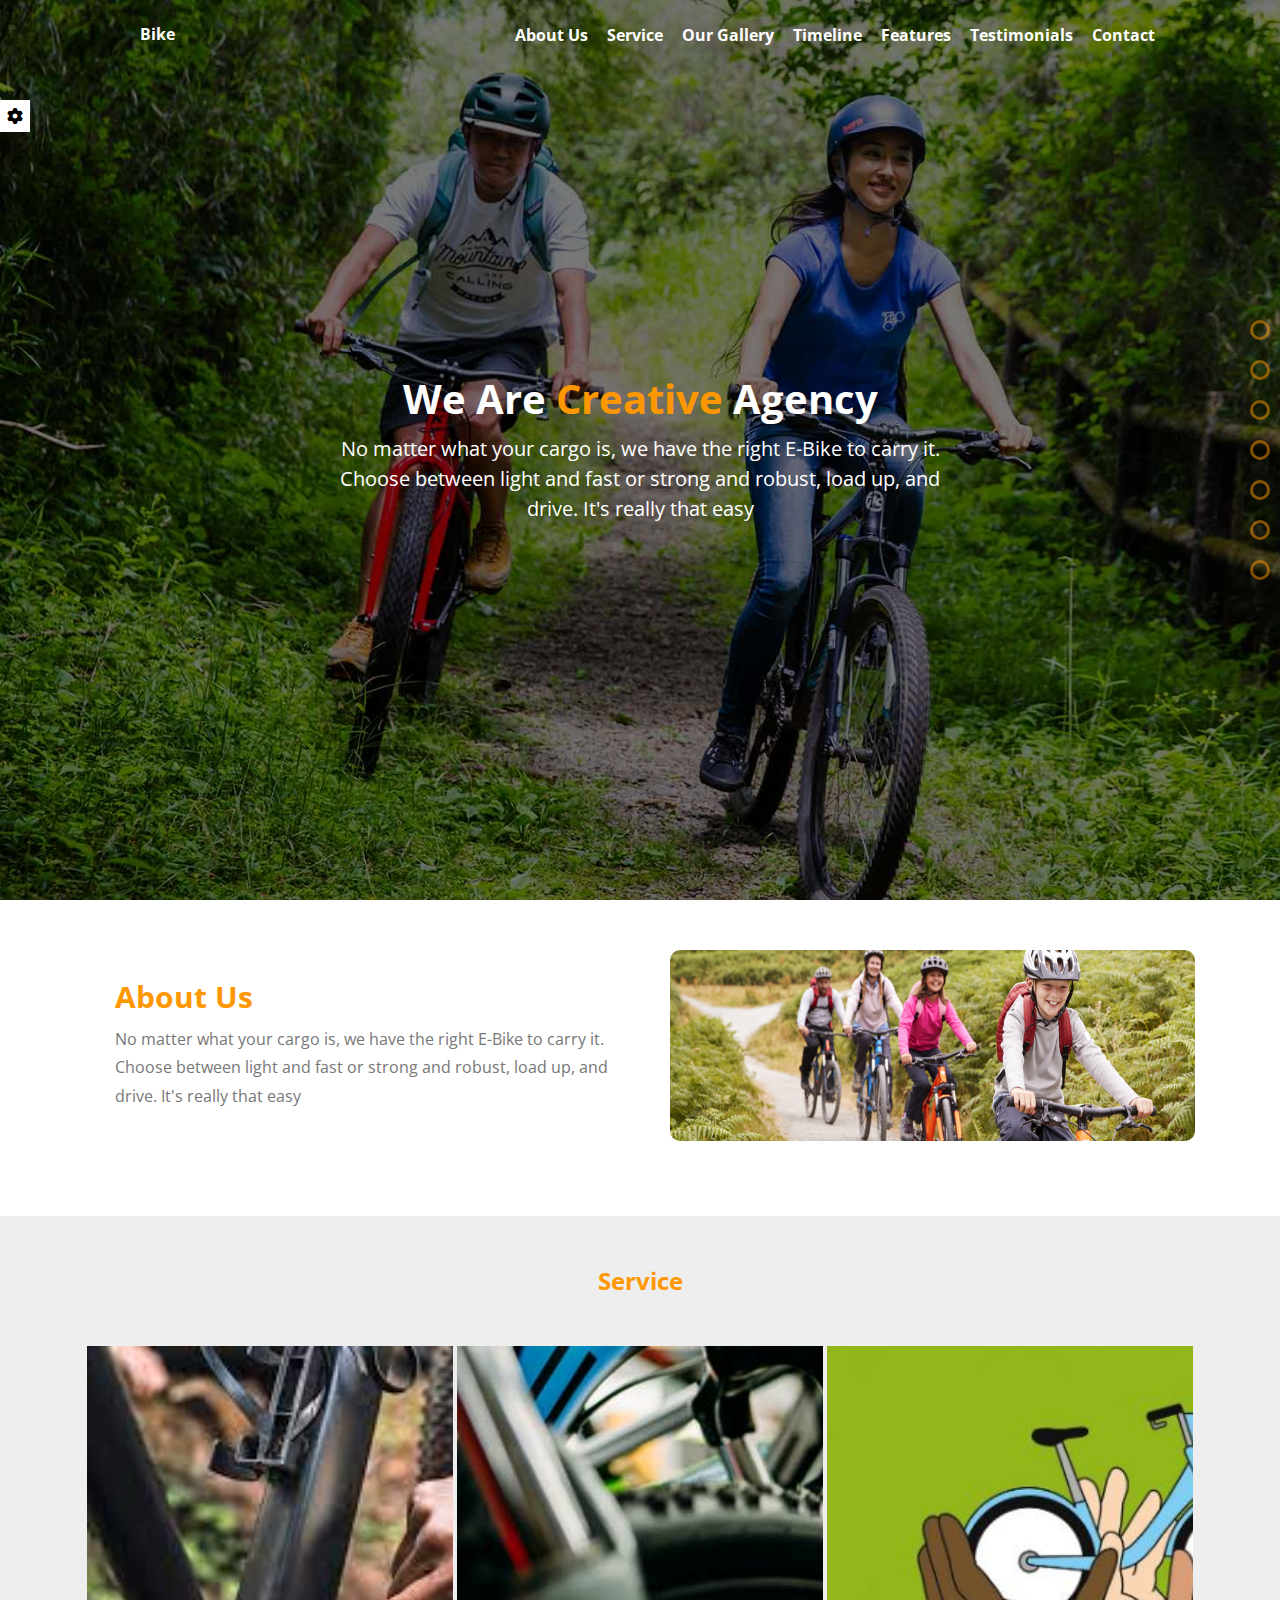
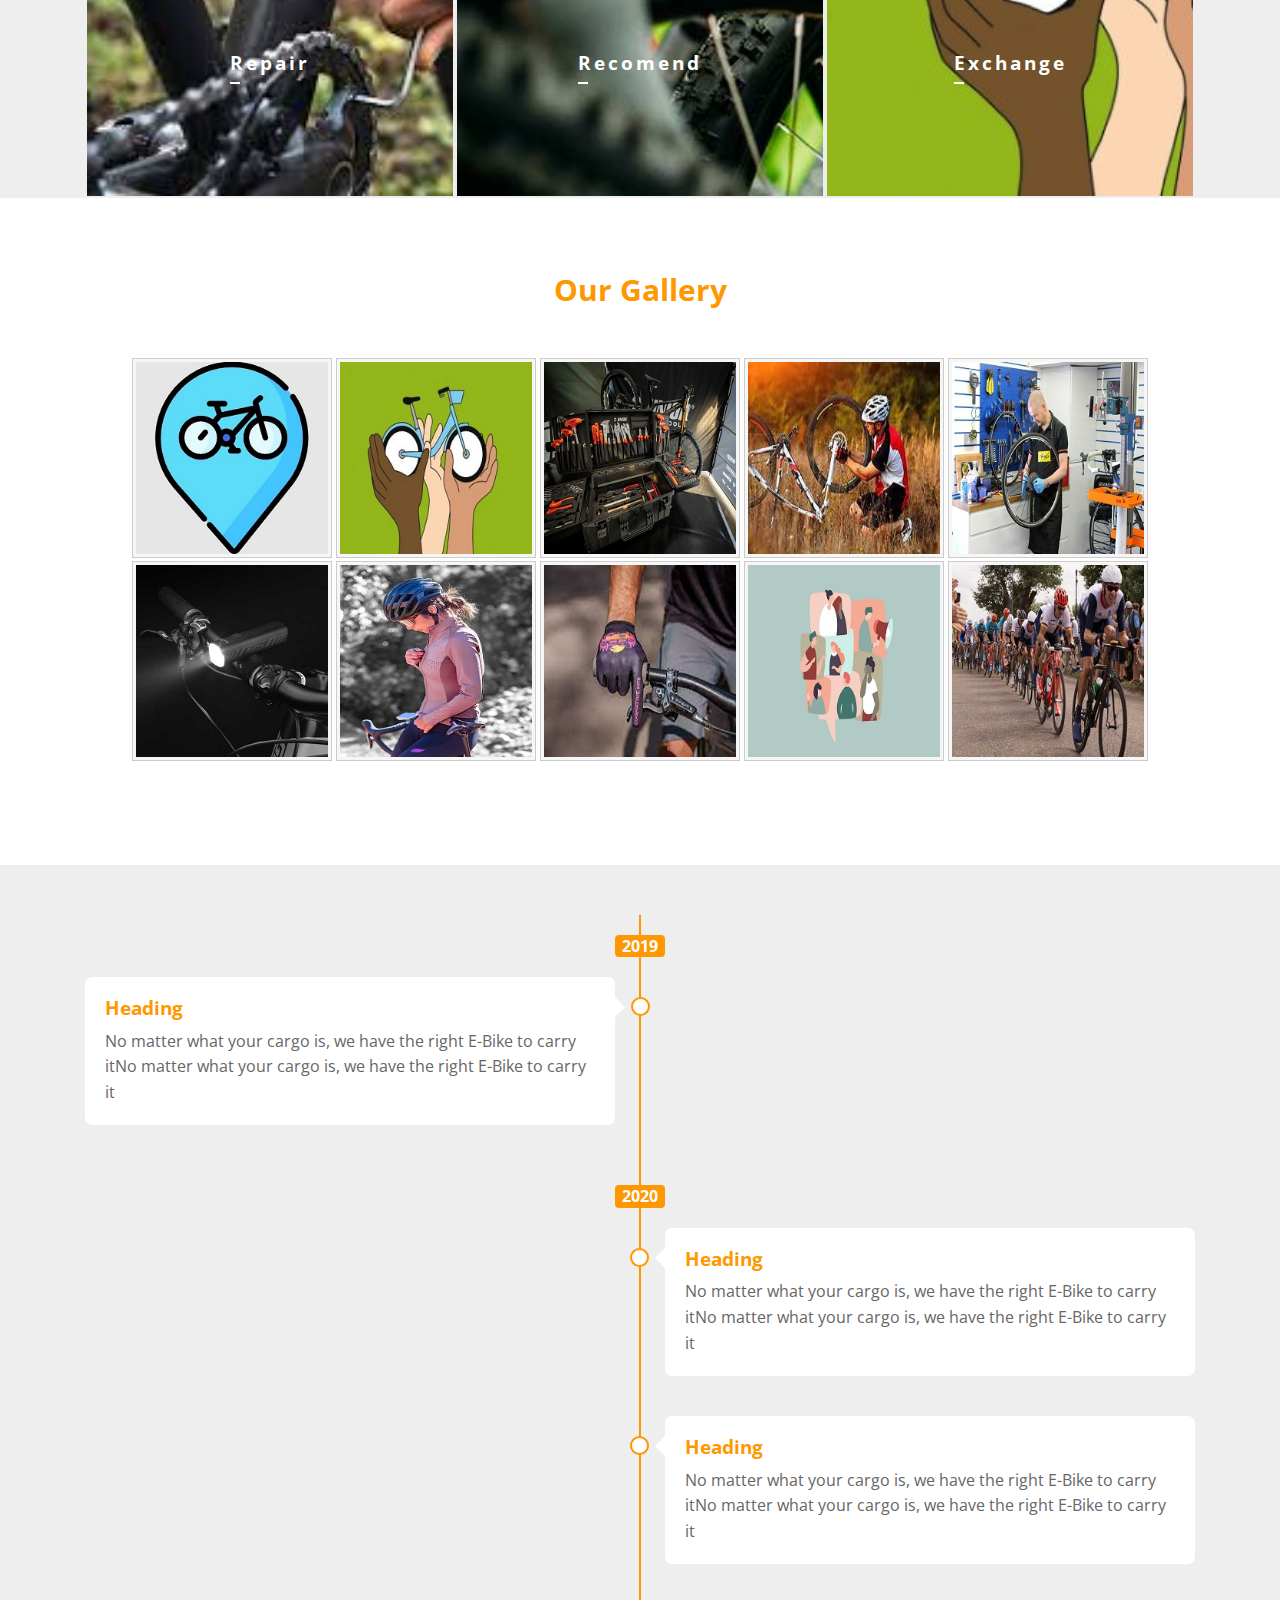
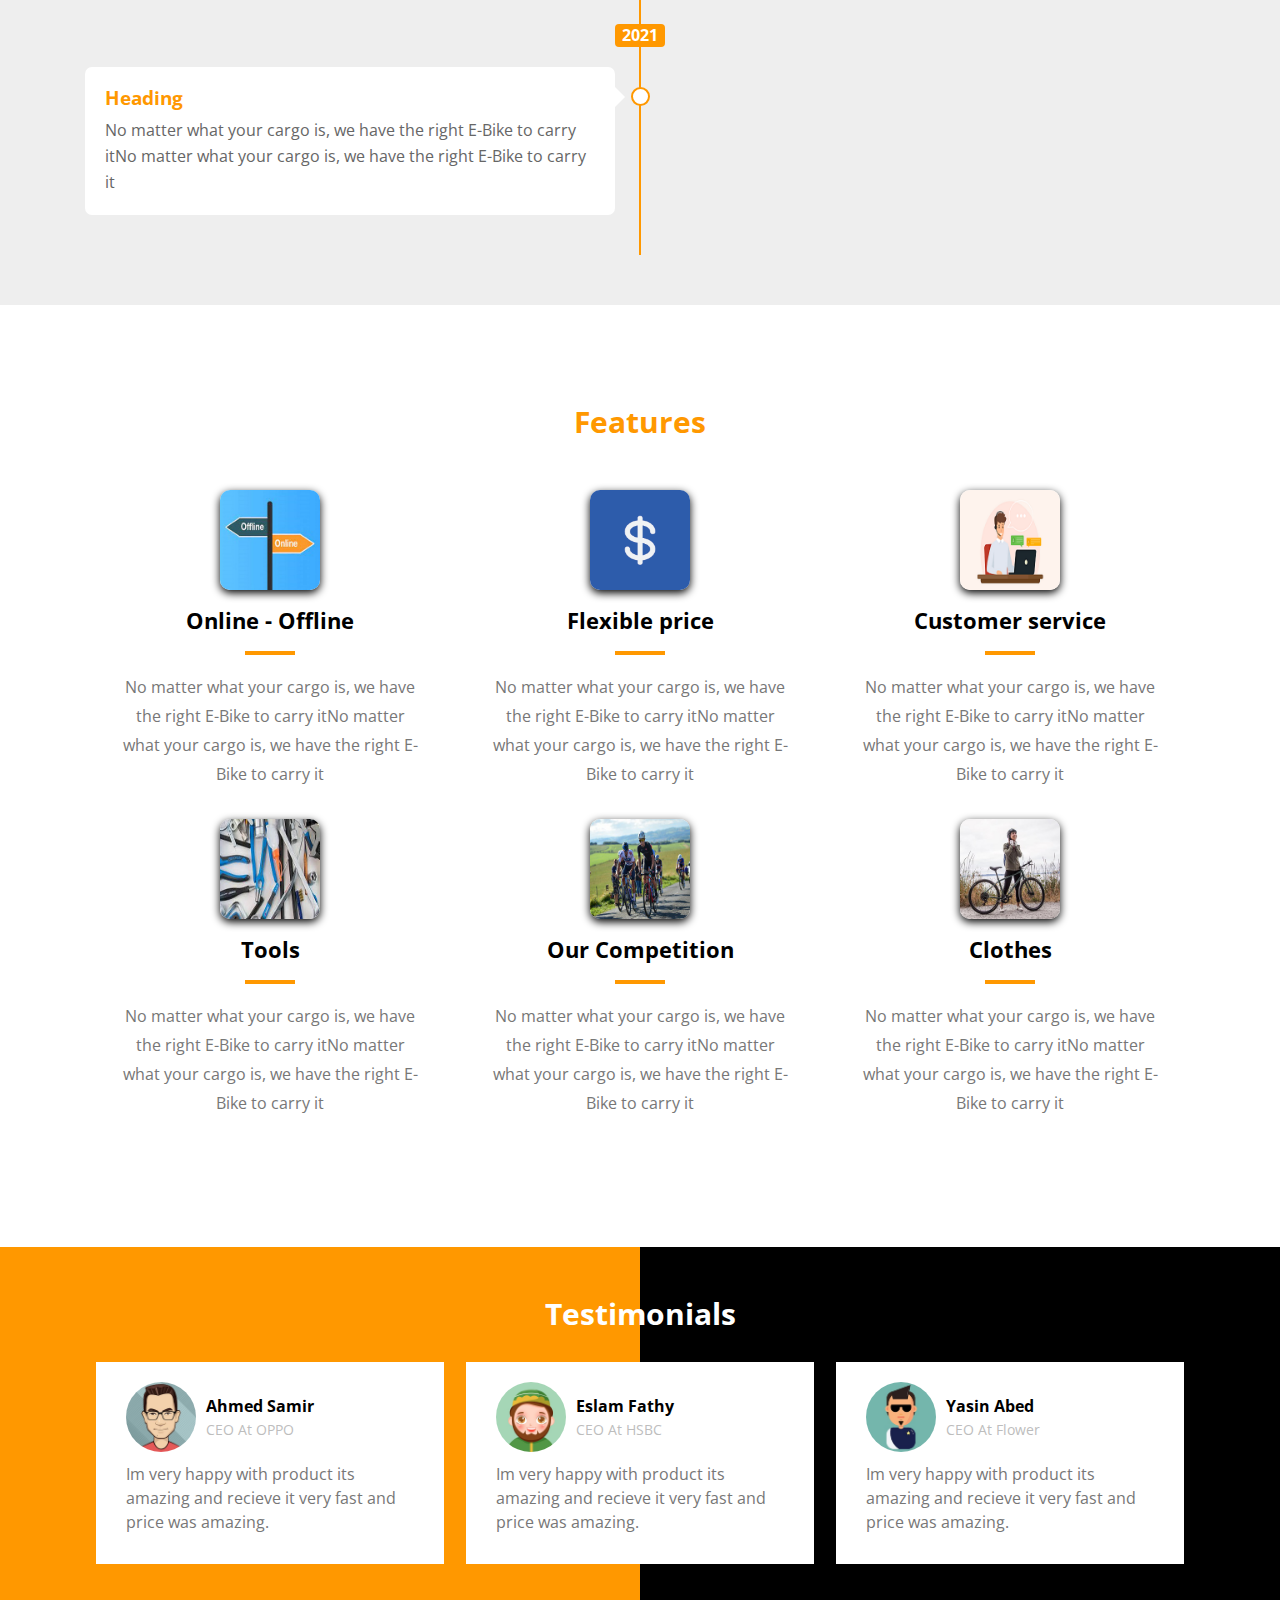
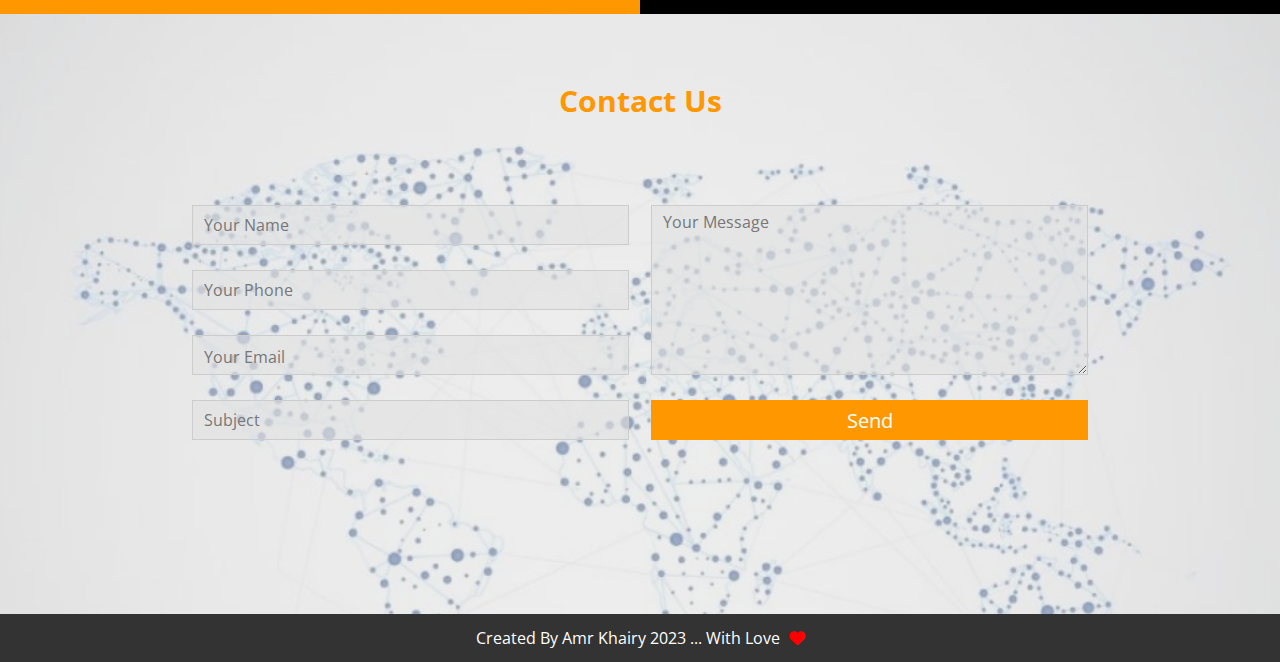
<file: index.html>
<!DOCTYPE html>
<html>
	<head>
		<meta charset="UTF-8">
		<meta name="viewport" content="width=device-width, initial-scale=1.0">
		<!--Font Awesome Library-->
		<link rel="stylesheet" href="css/main-css.css"/>
		<link rel="stylesheet" href="css/all.min.css"/>
		<link rel="stylesheet" href="css/normalize.css"/>
		<link rel="stylesheet" href="https://fonts.googleapis.com/css2?family=Open+Sans:wght@300;500&display=swap"/>
		<link rel="shortcut icon" type="image" href="imgs/logo.png"/>
		<title>Bike Store</title>
	</head>
	<body>
		<!-- Start Settings Box -->
		<div class ="setting-box">
			<div class="toggle"><i class="fa light fa-gear"></i></div>
			<div class="setting-container ">
				<div class="option-box ">
					<h3>Colors</h3>
					<ul class="color-list">
						<li class="active" data-color="#ff9800"></li>
						<li data-color="#ff0000"></li>
						<li data-color="#008000"></li>
						<li data-color="#00a0ff"></li>
					</ul>
				</div>
				<!-- Start Switch Background Button  -->
				<div class="random-background" >
					<h3>Background OPT</h3>
					<span class="yes active" data-back="yes" >Yes</span>
					<span class="no" data-back="no" >No</span>
				</div>
				<!-- End Switch Background Button  -->
			</div>
			<button class="reset-option">Reset Options</button>
		</div>
		<!-- End Settings Box -->
		<!-- Start Bullets -->
		<div class="nav-bullets">
			<div class="bullet" data-section=".about-us">
				<div class="tooltip">About Us</div>
			</div>
			<div class="bullet" data-section=".service">
				<div class="tooltip">Service</div>
			</div>
			<div class="bullet" data-section=".gallery">
				<div class="tooltip">Our Gallery</div>
			</div>
			<div class="bullet" data-section=".timeline">
				<div class="tooltip">Timeline</div>
			</div>
			<div class="bullet" data-section=".features">
				<div class="tooltip" >Features</div>
			</div>
			<div class="bullet" data-section=".testimonials">
				<div class="tooltip">Testimonials</div>
			</div>
			<div class="bullet" data-section=".contact">
				<div class="tooltip">Contact</div>
			</div>
		</div>
		<!-- End Bullets -->
		<!-- Start Landing Page -->
		<div class="landing-page" id="amr">
			<div class="overlay"></div>
			<div class="container">
			<!-- Start Links -->
			<div class="header">
				<div class="logo">Bike</div>
				<div class="links-container">
					<ul class="links">
						<li><a class=""href="#" data-section=".about-us">About Us</a></li>
						<li><a href="#" data-section=".service">Service</a></li>
						<li><a href="#" data-section=".gallery">Our Gallery</a></li>
						<li><a href="#" data-section=".timeline">Timeline</a></li>
						<li><a href="#" data-section=".features">Features</a></li>
						<li><a href="#" data-section=".testimonials">Testimonials</a></li>
						<li><a href="#" data-section=".contact">Contact</a></li>
					</ul>
					<button class="toggle-menu">
						<span></span>
						<span></span>
						<span></span>
					</button>
				</div>
			</div>
			</div>
			<!-- End Links -->
			<div class="intro-text">
				<h1>We Are <span>Creative</span> Agency</h1>
				<p>No matter what your cargo is, we have the right E-Bike to carry it. Choose between light and fast or strong and robust, load up, and drive. It's really that easy</p>
			</div>
		</div>
		<!-- End Landing Page -->
		<!-- Start About As -->
		<div class="container">
			<div class="about-us">
				<div class="info-box">
					<h2>About Us</h2>
					<p>No matter what your cargo is, we have the right E-Bike to carry it. Choose between light and fast or strong and robust, load up, and drive. It's really that easy</p>
				</div>
				<div class="image-box">
					<img src="imgs/about.jpg" alt="">
				</div>
			</div>
		</div>
		<!-- End About As -->		
		<!-- Start Service -->		
		<div class="service">
			<div class="container">
				<h2>Service</h2>
				<div class ="boxs">
					<div class="repair box">
						<h3>Repair</h3>
						<div class ="overlay-info">
							<h2 class="aern">Repair</h2>
							<p>No matter what your cargo is, we have the right E-Bike to carry it</p>
							<a href="#">DISCOVER</a>
						</div>
					</div>
					<div class="recomend box">
						<h3>Recomend</h3>
						<div class ="overlay-info">
							<h2>Recomend</h2>
							<p>No matter what your cargo is, we have the right E-Bike to carry it</p>
							<a href="#">DISCOVER</a>
						</div>
					</div>
					<div class="exchange box">
						<h3>Exchange</h3>
						<div class ="overlay-info">
							<h2>Exchange</h2>
							<p>No matter what your cargo is, we have the right E-Bike to carry it</p>
							<a href="#">DISCOVER</a>
						</div>
					</div>
				</div>
			</div>
		</div>
		<!-- End Service -->
		<!-- Start Our Gallery -->
		<div class="gallery">
			<div class="container">
				<h2>Our Gallery</h2>
				<div class="images-box">
					<img src="imgs/icon-01.jpg" alt="Navigation System">
					<img src="imgs/icon-02.jpg" alt="Switch  your bike">
					<img src="imgs/icon-03.jpg" alt="Find all tools">
					<img src="imgs/icon-04.jpg" alt="Fix yourself">
					<img src="imgs/icon-05.jpg" alt="Repair by a specialist">
					<img src="imgs/icon-06.jpg" alt="Bike Light">
					<img src="imgs/icon-07.jpg" alt="Bike Clothes">
					<img src="imgs/icon-08.jpg" alt="Bike Gloves">
					<img src="imgs/icon-09.jpg" alt="Join our community">
					<img src="imgs/icon-10.jpg" alt="read more about our competition">
					
			
				</div>
			</div>
		</div>
		<!-- End Gallery -->
		<!-- Start Timeline -->
		<div class="timeline">
			<div class="container">
				<div class="timeline-content">
					<!-- Start 2019 -->
					<div class="year">2019</div>
					<div class="left">
						<div class="content">
						<h3>Heading</h3>
						<p>No matter what your cargo is, we have the right E-Bike to carry itNo matter what your cargo is, we have the right E-Bike to carry it</p>
						</div>
					</div>
               <div class="clearfix"></div>
					<!-- End 2019 -->
               <!-- Start 2020 -->
               <div class="year">2020</div>
					<div class="right">
						<div class="content">
						<h3>Heading</h3>
						<p>No matter what your cargo is, we have the right E-Bike to carry itNo matter what your cargo is, we have the right E-Bike to carry it</p>
						</div>
					</div>
					<div class="clearfix"></div>
					<div class="right">
						<div class="content">
						<h3>Heading</h3>
						<p>No matter what your cargo is, we have the right E-Bike to carry itNo matter what your cargo is, we have the right E-Bike to carry it</p>
						</div>
					</div>
               <!-- End 2020 -->
					<!-- Start 2021 -->
					<div class="clearfix"></div>
					<div class="year">2021</div>
					<div class="left">
						<div class="content">
						<h3>Heading</h3>
						<p>No matter what your cargo is, we have the right E-Bike to carry itNo matter what your cargo is, we have the right E-Bike to carry it</p>
						</div>
					</div>
					<!-- End 2020 -->
				</div>
			</div>
		</div>
		<!-- End Timeline -->
		<!-- Start Features -->
		<div class="features">
			<h2>Features</h2>
			<div class="container">
				<div class="feat-box">
				<img src="imgs/feat-01.jpg" alt="Feat-One">
				<h4>Online - Offline</h4>
				<p>No matter what your cargo is, we have the right E-Bike to carry itNo matter what your cargo is, we have the right E-Bike to carry it</p>
				</div>
				<div class="feat-box">
				<img src="imgs/feat-02.png" alt="Feat-One">
				<h4>Flexible price</h4>
				<p>No matter what your cargo is, we have the right E-Bike to carry itNo matter what your cargo is, we have the right E-Bike to carry it</p>
				</div>
				<div class="feat-box">
				<img src="imgs/feat-03.png" alt="Feat-One">
				<h4>Customer service </h4>
				<p>No matter what your cargo is, we have the right E-Bike to carry itNo matter what your cargo is, we have the right E-Bike to carry it</p>
				</div>
				<div class="feat-box">
				<img src="imgs/feat-04.jpg" alt="Feat-One">
				<h4>Tools</h4>
				<p>No matter what your cargo is, we have the right E-Bike to carry itNo matter what your cargo is, we have the right E-Bike to carry it</p>
				</div>
				<div class="feat-box">
				<img src="imgs/feat-05.jpg" alt="Feat-One">
				<h4>Our Competition</h4>
				<p>No matter what your cargo is, we have the right E-Bike to carry itNo matter what your cargo is, we have the right E-Bike to carry it</p>
				</div>
				<div class="feat-box">
				<img src="imgs/feat-06.JPG" alt="Feat-One">
				<h4>Clothes</h4>
				<p>No matter what your cargo is, we have the right E-Bike to carry itNo matter what your cargo is, we have the right E-Bike to carry it</p>
				</div>
				<div class="clearfix"></div>
			</div>
		</div>
		<!-- End Features -->
		<!-- Start Testimonials -->
		<div class="testimonials">
			<div class="container">
			<h2>Testimonials</h2>
				<div class="box">
						<div class="image">
                     <img src="imgs/teste-01.jpg" alt="">
                  </div>
						<div class="text">
                     <h4>Ahmed Samir</h4>
                     <span>CEO At OPPO</span>
                  </div>
					<p>Im very happy with product its amazing and recieve it very fast and price was amazing.</p>
				</div>
				<div class="box">
					<div class="image">
						<img src="imgs/teste-02.jpg" alt="">
               </div>
               <div class="text">
						<h4>Eslam Fathy</h4>
						<span>CEO At HSBC</span>
					</div>
					<p>Im very happy with product its amazing and recieve it very fast and price was amazing.</p>
				</div>
				<div class="box">
					<div class="image">
						<img src="imgs/teste-03.jpg" alt="">
               </div>
               <div class="text">
						<h4>Yasin Abed</h4>
						<span>CEO At Flower</span>
					</div>
					<p>Im very happy with product its amazing and recieve it very fast and price was amazing.</p>
				</div>
			</div>
			<div class="clearfix"></div>
		</div>
		<!-- End Testimonials -->
		<!-- Start Contact Us -->
			<div class="contact">
				<div class="overlay"></div>
				<div class="container">
					<h2>Contact Us</h2>
					<form>
						<div class="left">
							<input type="text" placeholder=" " name="username" required />
							<label class="name">Your Name</label>
							<input class="phone" type="" placeholder=" " name="phone" required />
							<label class="ph">Your Phone</label>
							<input class="email" type="email" placeholder=" " name="email" required />
							<label class="em">Your Email</label>
							<input class="subject" type="text" placeholder=" " name="subject" required />
							<label class="sub">Subject</label>
						</div>
						<div class="right">
							<textarea class="message" name="message" placeholder=" " required ></textarea>
							<label class="mes">Your Message</label>
							<input type="submit" value="Send">
						</div>
					</form>
				</div>
			</div>
		<!-- End Contact Us -->
		<!-- Start Footer -->
			<div class="footer">Created By Amr Khairy 2023 ... With Love <i class="fa-solid fa-heart" ></i></div>
		<!-- End Footer -->
		<span class="btn-Up"><i class="fa-solid fa-angles-up"></i></span>
		<script src="js/main-js.js"></script>
	</body>
</html>
</file>
<file: css/main-css.css>
:root{
	--main-color: #ff9800;
}
*{
	-webkit-box-sizing: border-box;
	-moz-box-sizing: border-box;
	box-sizing: border-box;
}

body {
	font-family: 'Open Sans', sans-serif;
}
.container {
	padding-left: 15px;
	padding-right: 15px;
	margin: auto;
}
/* Start Settings Box */
.setting-box {
	position: fixed;
	top: 0;
	left: -200px;
	background-color: #DDD;
	width: 200px;
	min-height: 100vh;
	z-index: 1000;
	transition: .3s;
}
 
.setting-box.open {
	left: 0;
	z-index: 1001;
}
 
.setting-box .toggle {
	position: absolute;
	right: -30px;
	top: 100px;
	background-color: #fff;
	text-align: center;
	cursor: pointer;
}

.setting-box .toggle .fa-gear {
	width: 30px;
	padding: 8px 0;
}
.setting-box .toggle .fa-gear:hover {
	color: var(--main-color);
}
.setting-box .option-box {
	text-align: center;
	padding: 20px;
	background-color: #eee;
   border-bottom: 1px #ccc solid;
}

.setting-box .option-box h3 {
	margin: 0;
	color: #666;

}

.setting-box .option-box .color-list {
	list-style: none;
	text-align: center;
	padding: 0;
	margin: 10px 0 0;
}
.setting-box .option-box .color-list li{
	width: 22px;
	height: 22px;
	border-radius: 50%;
	cursor: pointer;
	display: inline-block;
	opacity: 0.5;
}

.setting-box .option-box .color-list li.active {
	border: 2px solid #fff;
    opacity: 1;
}
.setting-box .option-box .color-list li:first-child {
	background-color: #ff9800;
}
.setting-box .option-box .color-list li:nth-child(2) {
	background-color: #ff0000;
}
.setting-box .option-box .color-list li:nth-child(3) {
	background-color: #008000;
}
.setting-box .option-box .color-list li:nth-child(4) {
	background-color: #00a0ff;
}
.reset-option {
	border: none;
   background-color: #f96100;
   color: #FFF;
   width: 170px;
   padding: 5px;
   margin: 10% auto;
   border-radius: 5px;
   font-weight: bold;
   display: block;
   cursor: pointer;
}
/* End Settings Box */
/* Start Button To Switch Background */
.setting-box .random-background {
	text-align: center;
	padding: 5px;
	background-color: #eee;
   border-bottom: 1px #ccc solid;
}
.setting-box .random-background h3 {
	font-size: 12px;
	color: #666;
}

.setting-box span {
	display: inline-block;
   background-color: var(--main-color);
   color: white;
   font-size: 14px;
   width: 45px;
   padding: 5px;
   margin: 0px 5px 10px;
   cursor: pointer;
   border-radius: 5px;
   opacity: 0.5;
}
.setting-box span.active {
	opacity: 1;
}
/* End Button To Switch Background */
/* Start Bullets */
.nav-bullets {
	position: fixed;
	right: 0;
	top: 50%;
	transform: translateY(-50%);
	width: 40px;
	z-index: 1000;
}
.nav-bullets .bullet {
	position: relative; 
	width: 20px;
	height: 20px;
	border: 3px solid var(--main-color);
	border-radius: 50%;
	margin: 20px auto;
	cursor: pointer;
	opacity: .5;
}
.nav-bullets .bullet:hover {
	opacity: 1;
}
.nav-bullets .bullet .tooltip {
	position: absolute;
	background-color: var(--main-color);
	width: 120px;
	color: #FFF;
	padding: 8px 10px;
	right: 32px;
	top: -10px;
	border-radius: 5px;
	text-align: center;
	display: none;
}
.nav-bullets .bullet:hover .tooltip {
	display: block;
}
.nav-bullets .bullet .tooltip:before {
	content: '';
	position: absolute;
	border-style: solid;
	border-width: 10px;
	border-color: transparent transparent transparent var(--main-color);
	height: 0;
	width: 0;
	right: -19px;
}
/* End Bullets */
/* Start Landing Page */
.landing-page {
	min-height: 100vh;
	background-image: url('../imgs/back-1.jpg');
	background-size: cover;
	position: relative;
}
@media (max-width: 676px) {
	.landing-page {
		background-color: #2592d2;
		background-image: none;
	}
}
.landing-page .overlay {
	background-color: rgb(0 0 0 / 53%);
	position: absolute;
	width: 100%;
	height: 100%;
	left: 0;
	top: 0;
	z-index: 1;
}
.landing-page .container {
	position: relative;
	z-index: 1000;
}
.header {
	position: relative;
	z-index: 2;
	color: #fff;
	display: flex;	
	padding: 10px 40px;
}
.header .logo {
	width: 400px;
	padding: 15px;
	font-weight: bold;
}
.header .links-container {
	width: 100%;
	text-align: right;
}
.header .links {
	list-style: none;
	width: 100%;
	padding-left: 0;
}
.header .links li {
	display: inline-block;
}

.header .links li a {
	color: #FFF;
	display: block;
	margin-left: 15px;
	font-weight: bold;
	text-decoration: none;
}

.header .links li a:hover {
	color: var(--main-color);
}
.header .toggle-menu {
	position: relative;
	display: none;
	background: none;
	border: none;
	width: 40px; 
	text-align: right;
	cursor: pointer;
}
.header .toggle-menu.menu-active:before {
	content: '';
	position: absolute;
	border-width: 10px;
	border-style: solid;
	border-color: transparent transparent #FFF transparent;
	top: 20px;
	left: 11px;
}
.header .toggle-menu:focus {
	outline: none;
}
.header .toggle-menu span{
	display: block;
	background-color: #FFF;
	height: 4px;
	margin-bottom: 4px; 
}
.intro-text {
	position: absolute;
	left: 50%;
	top: 50%;
	transform: translate(-50%, -50%);
	z-index: 2;
	color: #fff;
	text-align: center;
}
@media (max-width: 991px) {
	.intro-text {
		width: 90%;
	}
}
.intro-text h1 {
	font-size: 40px;
	margin: 0 0 12px;
	
}
@media (max-width: 575px) { 
	.intro-text h1 {
		font-size: 25px;
	}
}
.intro-text h1 span {
	color: var(--main-color)
}
.intro-text p {
	line-height: 1.5;
	font-size: 20px;
	margin: 0;
}
@media (max-width: 992px) { 
	.header .links {
		display: none;
	}
	.header .toggle-menu {
		display: inline-block;
	}
	.header .links.open {
		display: block;
		position: absolute;
		background-color: #FFF; 
		top: 34px;
		right: 30px;
		left: 0;
		width: 100%;
		padding: 5px;
		text-align: left;
		border-radius: 5px;
	}
	.header .links li {
		display: block;
		margin: 10px;
		padding: 2px;
		border-radius: 5px;
		
	}
	.header .links li a {
		color: var(--main-color);
		font-weight: bold;
	}	 
	.header .links li:hover {
		background-color: #EEE;
	}
}

/* End Landing Page */
/* Start About As */
.about-us {
	padding-top: 50px;
	padding-bottom: 50px;
	display: flex;
}
@media (max-width: 767px) { 
	.about-us {
		display: block;
		text-align: center;
	}
}
.about-us .info-box {
	flex: 1;
	padding: 30px;
}
.about-us .info-box h2 {
	font-weight: bold;
	font-size: 30px;
	color: var(--main-color);
	margin: 0 0 10px;
}
.about-us .info-box p {
	line-height: 1.8;
	color: #777;
	margin: 0;
}
.about-us .image-box {
	flex: 1;
	text-align: center;
	border-radius: 10px;
	overflow: hidden;
}
.about-us .image-box img {
	width: 100%;
	height: 100%;
}
@media (max-width: 530px) { 
	.about-us .image-box img {
		display: none;
	}
}
/* End About As */
/* Start Service */
.service {
	background-color: #eee;
	text-align:center;
	margin: 25px 0 25px;
	padding-top: 1px;
}
.service h2 {
	color: var(--main-color);
	margin: 50px 0;
}
.service .boxs {
	display: flex;
}
@media (max-width: 530px) { 
	.service .boxs {
		display: block;
	}
}
.service .box {
	position: relative;
   height: 50vh;
   flex: 1;
   margin: 2px;
   background: #333;
   color: white;
   display: flex;
   justify-content: center;
   align-items: center;
	overflow: hidden;
}

.service .box h3 {
	position: relative;
	margin-top: 55%;
	letter-spacing: 3px;	
}
.service .box h3:before {
	content: "";
	background-color: white;
   position: absolute;
   width: 10px;
   height: 2px;
	bottom: -10px;
   
}
.service .repair {
	background-image: url('../imgs/ser-01.jpg');
	background-size: cover;
}
.service .box .overlay-info {
	position: absolute;
   background-color: rgb(255 255 255 / 60%);
   color: #333;
   width: 80%;
   height: 80%;
	bottom: 0; 
	top: 100%;
	padding: 20px;
	text-align: start;
	transition: 0.4s;
}
.service .box:hover .overlay-info {
	top: 20%;
}
.service .boxs .box:hover h3 {
	transition: 0.3s;
	opacity: 0;
}

.service .box .overlay-info h2 {
	color: var(--main-color);
	letter-spacing: 3px;
}
.service .box .overlay-info p {
	line-height: 1.7;
}
.service .box .overlay-info a {
	text-decoration: none;
   color: var(--main-color);
   font-size: 20px;
   font-weight: bold;
	letter-spacing: 3px;
}
.service .recomend {
	background-image: url('../imgs/ser-02.jpg');
	background-size: cover;
}
.service .exchange {
	background-image: url('../imgs/ser-03.JPG');
	background-size: cover;
}
/* End Service */
/* Start Gallery */
.gallery {
	padding: 50px 0 50px;
}
.gallery h2 {
	font-weight: bold;
	font-size: 30px; 
	margin: 0 0 50px;
	color: var(--main-color);
	text-align: center;
}
.gallery .images-box {
	text-align: center;
   margin: 0 auto;
}
.gallery .images-box img {
	width: 200px;
   padding: 3px;
   background: #f6f6f6;
   border: 1px solid #ccc;
   cursor: pointer;
}
.popup-overlay {
	position: fixed;
	background-color: rgba(0, 0, 0, .6);
	left: 0;
	top: 0;
	width: 100%;
	height: 100%;
	z-index: 1000;
}
.popup-box {
	position: fixed;
	left: 50%;
	top: 50%;
	transform: translate(-50%, -50%);
	background-color: #fff;
	border: 2px solid #ccc;
	padding: 20px;
	z-index: 1001;
}
@media (max-width: 575px) {
	.popup-box {
		width: 90%;
	}
}
.popup-box  h3 {
   position: absolute;
   bottom: -20px;
   left: 50%;
   width: 100%;
   font-weight: bold;
   text-align: center;
   transform: translateX(-50%);
   margin: 0 0 20px;
   color: var(--main-color);
	background-color: #FFF;
	padding: 5px;
	cursor: pointer;
}
.popup-box img {
    width: 300px;
}
@media (max-width: 575px) {
	.popup-box img {
		width: 100%;
	}
}
.close-button {
	position: absolute;
	top: 0;
	right: 0;
	width: 25px;
	height: 25px;
	line-height: 25px;
	text-align: center;
	color: #000;
	cursor: pointer;
	font-weight: bold;
	font-family: Aeial, Tahoma;
	opacity: .5;
}
.close-button:hover {
	opacity: 1;
}
/* End Gallery */
/* Start Timeline */
.timeline {
	padding: 50px 0 50px;
	margin: 50px 0 50px;
	background-color: #EEE;
}
.timeline .timeline-content {
	position: relative;
	overflow: hidden;
}
.timeline .timeline-content:before {
	content: '';
	width: 2px;
	height: 100%;
	background-color: var(--main-color);
	position: absolute;
	left: 50%;
	margin-left: -1px;
	top: 0;
}

.timeline .timeline-content .year {
	margin: 20px auto;
	width: 50px;
	background-color: var(--main-color);
	position: relative;
	z-index: 2;
	border-radius: 4px;
	text-align: center;
	color: #FFF;
	padding: 2px 5px;
	font-weight: bold;
}
.timeline .timeline-content .left, 
.timeline .timeline-content .right {
	width: calc(50% - 25px);
	margin-bottom: 40px;
	position: relative;
	border-radius: 7px;
}
.timeline .timeline-content .left {
	float: left;
}
.timeline .timeline-content .left:before {
	float: left;
	right: -35px;
}
.timeline .timeline-content .right {
	float: right;

}
.timeline .timeline-content .right:before {
	float: right;
	left: -35px;
}
.timeline .timeline-content .right:before,
.timeline .timeline-content .left:before {
	content: '';
	width: 15px;
	height: 15px;
	background-color: #fff;
	border: 2px solid var(--main-color);
	position: absolute;
	border-radius: 50%;
	top: 20px;
}
 .timeline .timeline-content .content {
	padding: 20px;
	background-color: #FFF;
	border-radius: 7px;
 }
  .timeline .timeline-content .content h3 {
	font-weight: bold;
	color: var(--main-color);
	margin: 0 0 10px;
  }
  .timeline .timeline-content .content p {
	color: #666;
	margin: 0;
	line-height: 1.6;
  }
  .clearfix {
	clear: both;
  }
  .timeline .timeline-content .right .content:before {
	border-color: transparent #FFF transparent transparent;
	left: -20px;
  }
  .timeline .timeline-content .left .content:before {
	border-color: transparent transparent transparent #FFF;
	right: -20px;
  }
  @media (max-width: 767px) { 
	.timeline .timeline-content .left, 
	.timeline .timeline-content .right {
		width: 100%;
		margin-bottom: 20px;
	}
	.timeline .timeline-content .right:before,
	.timeline .timeline-content .left:before {
		display: none;
	}
	.timeline .timeline-content .right .content:before,
	.timeline .timeline-content .left .content:before {
		display: none;
	}
}
  .timeline .timeline-content .right .content:before,
  .timeline .timeline-content .left .content:before {
	content: '';
	border-style: solid;
	border-width: 10px;
	width: 0;
	height: 0;
	position: absolute;
	top: 20px;
  } 
/* End Timeline */
/* Start Features */
.features {
	padding: 50px 0 50px;
	margin: 50px 0 50px;
}
.features h2 {
	font-weight: bold;
	font-size: 30px;
	color: var(--main-color);
	margin: 0 0 50px;
	text-align: center;
}
.features .feat-box {
	width: calc(100% / 3);
	float: left;
	text-align: center;
	margin-bottom: 30px; 
}
@media (max-width: 991px) {
	.features .feat-box {
		width: calc(100% / 2);
	}
}
@media (max-width: 575px) {
	.features .feat-box {
		width: 100%;
	}
}
.features .feat-box img {
	width: 100px;
	border-radius: 10px;
	box-shadow: 0 3px 8px;
}
.features .feat-box h4 {
	font-size: 22px;
	margin: 15px 0 40px;
	position: relative;
}
.features .feat-box h4:before {
  content: '';
  width: 50px;
  height: 4px;
  background-color: var(--main-color);
  position: absolute;
  left: 50%;
  margin-left: -25px;
  bottom: -22px
}
.features .feat-box p {
	width : 80%;
	margin: 0 auto;
	line-height: 1.8;
	color: #777;
}
/* End Features */
/* Start Testimonials */
.testimonials {
	position: relative;
	padding: 50px 0 50px;
}
.testimonials:before {
	content: '';
	position: absolute;
	width: 50%;
	height: 100%;
	left: 0;
	top: 0;
	background-color: var(--main-color);
}
.testimonials:after {
	content: '';
	position: absolute;
	width: 50%;
	height: 100%;
	right: 0;
	top: 0;
	background-color: #000;
	
}
.testimonials h2 {
	position: relative;
	font-weight: bold;
	font-size: 30px;
	color: #FFF;
	margin: 0 0 30px;
	text-align: center;
	z-index: 2;
}
.testimonials .box {
	position: relative;
	width: calc(94% / 3);
	float: left;
	background-color: #FFF;
	padding: 20px;
   margin: 0 1%;
	z-index: 2;
   overflow: hidden;
}
@media (max-width: 767px) {
	.testimonials .box {
      float: none;
		width :90%;
		text-align: center;
		margin: 0 auto 15px;
	}
}

@media (max-width: 991px) {
	.testimonials .box .text{
		overflow: hidden;
		text-align: center;
	}
}
.testimonials .box .image {
   display: flex;
   float: left;
   height: 70px;
   width: 70px;
   border-radius: 50%;
   margin: 0 10px;
   overflow: hidden;	
}
.testimonials .box .image igm {
   max-width: 100%;
}
@media (max-width: 991px) {
	.testimonials .box .image  {
		float: none;
		margin: 0 auto; 
	}
}
.testimonials .box .text {
   float: left; 
}
@media (max-width: 767px) {
	.testimonials .box .text {
		float: none; 
	}
}
.testimonials .box .text h4 {
	margin: 15px 0 5px;
}
.testimonials .box .text span {
	font-size: 14px;
   color: #bdbdbd;
}
.testimonials .box > p {
	margin: 10px;
	line-height: 1.5;
	font-size: 16px;
	color: #777;
   float: left;
}
/* End Testimonials */
/* Start Contact Us */
.contact {
	position: relative;
	min-height: 600px;
	background-image: url('../imgs/map.JPG');
	background-size: cover;
	padding: 70px 0 70px;
}
.contact .overlay {
	position: absolute;
	left: 0;
	top: 0;
	width: 100%;
	height: 100%;
	background-color: rgb(225 225 225 / 60%);
}
.contact .container {
	position: relative;
	z-index: 2;
}
.contact h2 {
	font-weight: bold;
	font-size: 30px;
	color: var(--main-color);
	margin: 0 0 60px;
	text-align: center;
}
.contact form {
	overflow: hidden;
	max-width: 900px;
	margin: auto; 
}
.contact form .left,
.contact form .right {
	position: relative;
	padding: 2px;
}
.contact form .left {
	float: left;
	width: 49%;
}
.contact form .right {
	
	float: right;
	width: 49%;
}
@media (max-width: 991px) {
	.contact form .left,
	.contact form .right {
		float: none;
		width: 90%;
		margin: auto;
	}
}
.contact form input {
	height: 40px;
}
/* Start Label Moving */
.contact form label {
	pointer-events: none;
}
.contact form .left .name {
	position: absolute;
    top: 38px;
	left: 14px;
    color: #777;
}

.contact form .left input:focus ~ .name, .left input:valid ~ .name {
	top: 10px;
}
.contact form .left .ph {
	position: absolute;
   top: 103px;
   left: 14px;
   color: #777;
}
.contact form .left .phone:focus ~ .ph, .left .phone:valid ~ .ph {
	top: 76px;
}
.contact form .left .em {
	position: absolute;
   top: 170px;
   left: 14px;
   color: #777;
}
.contact form .left .email:focus ~ .em, .left .email:valid ~ .em {
	top: 140px;
}
.contact form .left .sub {
	position: absolute;
   top: 233px;
   left: 14px;
   color: #777;
}
.contact form .left .subject:focus ~ .sub, .left .subject:valid ~ .sub {
	top: 204px;
}
.contact form .right .mes {
	position: absolute;
   top: 35px;
   left: 14px;
	color: #777;
}
.contact form .right .message:focus ~ .mes, .right .message:valid ~ .mes {
	top: 10px;
}
.contact form .left input:focus ~ .name, .left input:valid ~ .name,
.contact form .left .phone:focus ~ .ph, .left .phone:valid ~ .ph,
.contact form .left .subject:focus ~ .sub, .left .subject:valid ~ .sub,
.contact form .left .email:focus ~ .em, .left .email:valid ~ .em,
.contact form .right .message:focus ~ .mes, .right .message:valid ~ .mes {
	font-size: 14px;
	left: 3px;
	color: black;
	transition: .3s ease-out;
}
/* End Label Moving */
.contact form textarea {
	height: 170px;
}

.contact form input:not([type="submit"]),
.contact form textarea {
	display: block;
	width: 100%;
	padding: 10px;
	margin: 25px 0 25px;
	border: 1px solid #CCC;
	background-color: rgb(225 225 225 / 60%);
}
.contact form input:not([type="submit"]):focus,
.contact form textarea:focus {
	background-color: #FFF;
}
.contact form input:not([type="submit"]):focus,
.contact form textarea:focus {
	outline: 0.5px solid var(--main-color);
}
.contact form input:not([type="submit"]):focus::placeholder {
	opacity: 0;
	transition: .2s ease-out;
}

.contact form input[type="submit"] {
	width: 100%;
   font-size: 20px;
   color: #FFF;
   background-color: var(--main-color);
   border-color: transparent;
   cursor: pointer;
}

/* End Contact Us */
/* Start Footer */
.footer {
	background-color: #333;
	padding: 15px;
	text-align: center;
	color: #FFF;
}
.footer i {
	color: red;
	margin-left: 5px;
}
/* End Footer */
/* Start Button Up */
.btn-Up {
	position: fixed;
	display: none;
   width: 40px;
   height: 40px;
   background-color: var(--main-color);
   color: #FFF;
   z-index: 1000;
   text-align: center;
   line-height: 44px;
   right: 50px;
   bottom: 30px;
   border-radius: 50%;
   cursor: pointer;
   font-size: 20px;
	opacity: .5;
}
.btn-Up:hover {
	opacity: 1;
	transition: .3s;
}
/* End Button Up */
/* Start Grid System */
@media (min-width: 576px) { /*Small Devices => Landscape Phone*/
	.container {
		max-width: 540px;
	}
}
@media (min-width: 768px) { /*Medium Devices => Tablets*/
	.container {
		max-width: 720px;
	}
}
@media (min-width: 992px) { /*Desktops*/
	.container {
		max-width: 960px;
	}
}
@media (min-width: 1200px) { /*Large Screens*/
	.container {
		max-width: 1140px;
	}
}
/* End Grid System */
</file>
